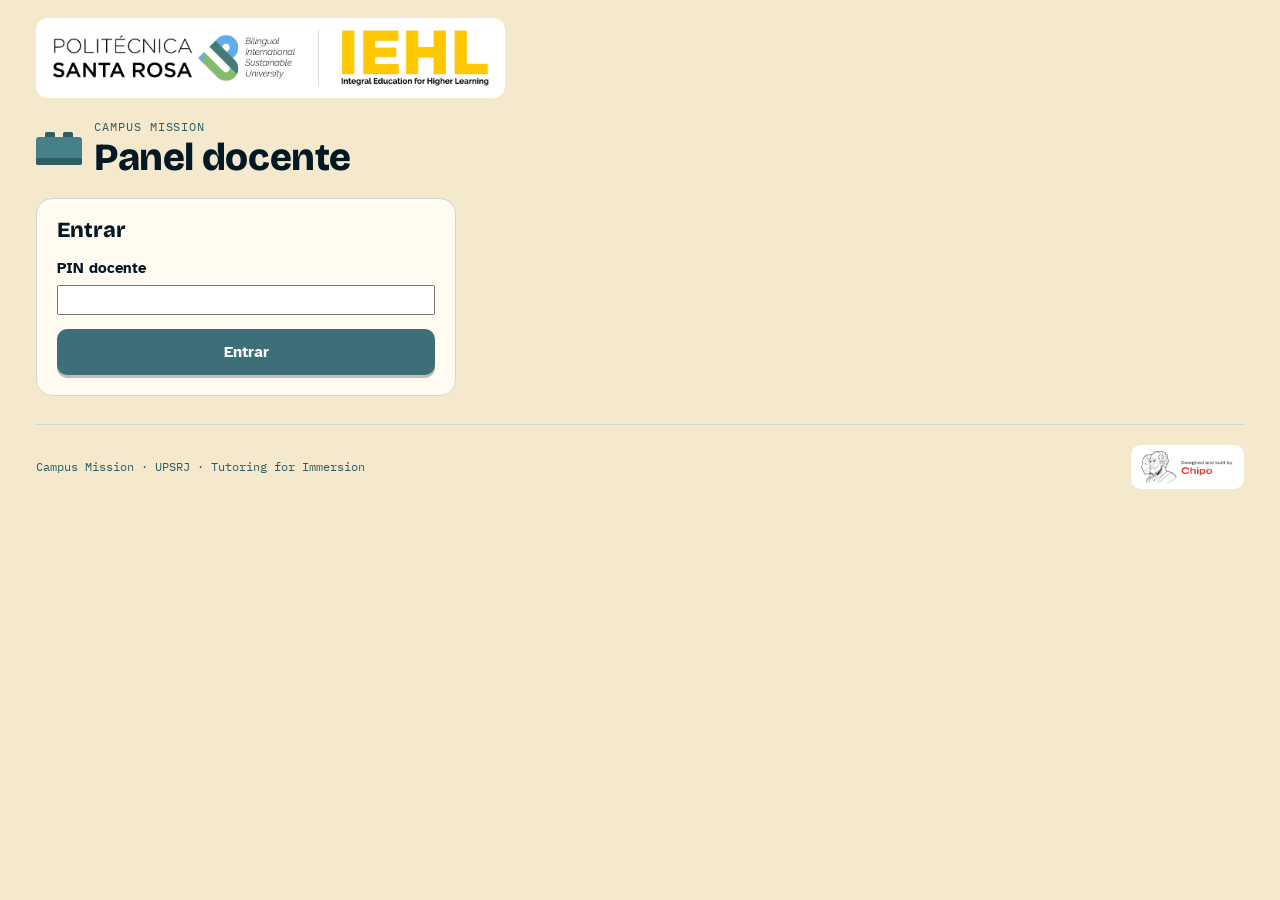
<file: docente.html>
<!doctype html>
<html lang="es">
<head>
<meta charset="utf-8">
<meta name="viewport" content="width=device-width,initial-scale=1,viewport-fit=cover">
<meta name="robots" content="noindex">
<title>Campus Mission · Panel docente</title>
<link rel="stylesheet" href="https://fonts.googleapis.com/css2?family=Atkinson+Hyperlegible:wght@400;700&family=Bricolage+Grotesque:opsz,wght@12..96,600;12..96,800&family=IBM+Plex+Mono:wght@500&display=swap">
<link rel="stylesheet" href="styles.css?v=5">
<style>
.gcard{display:grid;grid-template-columns:minmax(0,1fr) auto;gap:10px 16px;align-items:center;padding:14px 16px;border-radius:14px;border:1.5px solid var(--line);background:var(--surface);cursor:pointer}
.gcard.sel{border-color:var(--red);box-shadow:0 3px 0 var(--red)}
.gcode{font-family:var(--mono);font-size:1.25rem;letter-spacing:.08em}
.switch{display:flex;align-items:center;gap:8px;font-weight:700;font-size:.9rem}
.switch input{width:20px;height:20px;accent-color:var(--ok)}
.big-code{font-family:var(--mono);font-size:clamp(2rem,7vw,4rem);letter-spacing:.1em;padding:16px;border-radius:14px;background:var(--surface-2);border:2px dashed var(--line);text-align:center}
.cols{display:grid;grid-template-columns:minmax(0,320px) minmax(0,1fr);gap:20px;align-items:start}
.list{display:flex;flex-direction:column;gap:10px}
.row{display:flex;gap:8px;flex-wrap:wrap;align-items:center}
.zona-peligro{display:flex;flex-direction:column;align-items:flex-start;gap:10px;padding:14px 16px;border-radius:14px;border:1.5px dashed var(--warn)}
.btn.peligro{background:var(--warn);color:#fff}
.confirma{padding:10px 12px;border-radius:10px;border:1.5px solid var(--warn);font-size:.9rem}
@media (max-width:860px){.cols{grid-template-columns:minmax(0,1fr)}}
</style>
</head>
<body>
<div class="app">
  <div class="logos">
    <img src="assets/logo_upsrj.png" alt="Universidad Politécnica de Santa Rosa Jáuregui">
    <img src="assets/logo_iehl.png" alt="IEHL · Integral Education for Higher Learning">
  </div>
  <header class="top">
    <div class="brand">
      <svg width="46" height="34" viewBox="0 0 46 34" aria-hidden="true"><rect x="9" y="1" width="10" height="6" rx="1.5" fill="#2f5d63"/><rect x="27" y="1" width="10" height="6" rx="1.5" fill="#2f5d63"/><rect x="0" y="6" width="46" height="28" rx="3" fill="#468189"/><rect x="0" y="27" width="46" height="7" rx="2" fill="#2f5d63"/></svg>
      <div><div class="eyebrow">Campus Mission</div><h1>Panel docente</h1></div>
    </div>
    <div class="toolbar">
      <a class="btn ghost small" id="lnkHoja" target="_blank" rel="noopener" hidden>Abrir hoja de cálculo</a>
      <a class="btn ghost small" id="lnkCarpeta" target="_blank" rel="noopener" hidden>Carpeta en Drive</a>
      <button class="btn ghost small" id="btnSalir" hidden>Salir</button>
    </div>
  </header>
  <div class="banner demo" id="demo" hidden>Modo de prueba: no hay servidor configurado. El PIN docente de prueba es 0000 y los datos viven solo en este navegador.</div>
  <div class="banner" id="aviso" hidden></div>

  <form class="card form" id="fLogin" style="max-width:420px" novalidate>
    <h2>Entrar</h2>
    <div class="field"><label for="inPinD">PIN docente</label><input type="password" id="inPinD" autocomplete="current-password" required></div>
    <p class="msg bad" id="errLogin" hidden></p>
    <button class="btn" type="submit">Entrar</button>
  </form>

  <div class="cols" id="vPanel" hidden>
    <div style="display:flex;flex-direction:column;gap:16px">
      <form class="card form" id="fGrupo" novalidate>
        <h2>Nuevo grupo</h2>
        <div class="field"><label for="inNombre">Nombre del grupo</label><input type="text" id="inNombre" placeholder="IRC 01" required></div>
        <button class="btn" type="submit">Crear grupo y código</button>
        <div id="nuevoCodigo" hidden style="display:flex;flex-direction:column;gap:8px">
          <span class="eyebrow">Código para los alumnos</span>
          <div class="big-code" id="bigCode"></div>
          <button class="btn ghost small" type="button" id="btnCopiar">Copiar código</button>
        </div>
      </form>
      <div class="card" style="display:flex;flex-direction:column;gap:12px">
        <div class="row" style="justify-content:space-between"><h2>Grupos</h2><button class="btn ghost small" id="btnRecargar">Actualizar</button></div>
        <div class="list" id="grupos"><p class="empty">Cargando…</p></div>
      </div>
    </div>
    <div class="card" style="display:flex;flex-direction:column;gap:16px">
      <div class="row" style="justify-content:space-between">
        <div><div class="eyebrow" id="selCodigo">Elige un grupo</div><h2 id="selNombre">Equipos</h2></div>
        <label class="switch" id="swFase3" hidden><input type="checkbox" id="chkFase3"> Fase 3 abierta</label>
      </div>
      <p class="muted" id="ayudaF3" hidden style="color:var(--muted)">Abre la fase 3 cuando el grupo termine su semana de recolección. Los equipos verán y podrán descargar lo que encontró todo el grupo.</p>
      <div class="doc-grid" id="equipos"><p class="empty">Elige un grupo para ver a sus equipos.</p></div>
      <div class="zona-peligro" id="zonaEliminar" hidden>
        <div><b>Eliminar este grupo</b><p class="save">El grupo y sus equipos desaparecen de la página y del panel. Sus datos pasan a las pestañas «Eliminados» y «Grupos eliminados» de tu hoja, y las fotos se quedan en Drive.</p></div>
        <button class="btn ghost small" type="button" id="btnElimGrupo">Eliminar grupo…</button>
        <div class="row" id="confGrupo" hidden>
          <label for="inConfGrupo" class="save">Para confirmar, escribe el código <b id="codConf"></b></label>
          <input type="text" id="inConfGrupo" autocomplete="off" autocapitalize="characters" style="max-width:16ch">
          <button class="btn small peligro" type="button" id="btnElimGrupoOk" disabled>Eliminar grupo</button>
          <button class="btn ghost small" type="button" id="btnElimGrupoNo">Cancelar</button>
        </div>
      </div>
    </div>
  </div>
  <footer class="pie"><span class="save">Campus Mission · UPSRJ · Tutoring for Immersion</span><img class="firma" src="assets/firma_designed_by_chipo.png" alt="Designed and built by Chipo"></footer>
</div>

<script src="config.js?v=5"></script>
<script src="api.js?v=5"></script>
<script src="data.js?v=5"></script>
<script>
const API = window.CampusAPI;
let PIN = null, SEL = null;
try { PIN = sessionStorage.getItem('campusMission.pinDocente'); } catch {}
if (API.DEMO) $('#demo').hidden = false;
const hora = iso => { try { return iso ? new Date(iso).toLocaleString('es-MX', { weekday: 'short', day: 'numeric', month: 'short', hour: '2-digit', minute: '2-digit' }) : ''; } catch { return ''; } };
const doc = (op, extra) => API.llamar(Object.assign({ a: 'docente', pinDocente: PIN, op }, extra || {}));
function aviso(t) { const a = $('#aviso'); a.textContent = t || ''; a.hidden = !t; }

$('#fLogin').addEventListener('submit', async e => { e.preventDefault(); PIN = $('#inPinD').value.trim(); await entrar(); });
async function entrar() {
  const r = await doc('grupos');
  if (!r.ok) { const m = $('#errLogin'); m.textContent = r.error === 'wrong_teacher_pin' ? 'PIN incorrecto. Si no lo has cambiado en Code.gs, cámbialo y vuelve a implementar.' : 'No se pudo conectar (' + r.error + ').'; m.hidden = false; $('#fLogin').hidden = false; $('#vPanel').hidden = true; return; }
  try { sessionStorage.setItem('campusMission.pinDocente', PIN); } catch {}
  $('#fLogin').hidden = true; $('#vPanel').hidden = false; $('#btnSalir').hidden = false;
  if (r.hoja) { $('#lnkHoja').href = r.hoja; $('#lnkHoja').hidden = false; }
  if (r.carpeta) { $('#lnkCarpeta').href = r.carpeta; $('#lnkCarpeta').hidden = false; }
  pintarGrupos(r.grupos);
}
$('#btnSalir').addEventListener('click', () => { try { sessionStorage.removeItem('campusMission.pinDocente'); } catch {} location.reload(); });
$('#btnRecargar').addEventListener('click', async () => { const r = await doc('grupos'); if (r.ok) pintarGrupos(r.grupos); if (SEL) verGrupo(SEL); });

function pintarGrupos(gs) {
  $('#grupos').innerHTML = gs.length ? gs.map(g => `<div class="gcard${SEL === g.codigo ? ' sel' : ''}" data-c="${esc(g.codigo)}" tabindex="0" role="button"><div><b>${esc(g.nombre)}</b><div class="gcode">${esc(g.codigo)}</div></div><div style="text-align:right"><span class="pill ${g.fase3 ? 'ok' : ''}">${g.fase3 ? 'Fase 3 abierta' : 'Fases 1–2'}</span><div class="muted" style="font-size:.85rem;color:var(--muted)">${g.equipos}/10 equipos</div></div></div>`).join('') : '<p class="empty">Aún no hay grupos. Crea el primero arriba.</p>';
  document.querySelectorAll('.gcard').forEach(el => { const go = () => verGrupo(el.dataset.c); el.addEventListener('click', go); el.addEventListener('keydown', e => { if (e.key === 'Enter') go(); }); });
}

$('#fGrupo').addEventListener('submit', async e => {
  e.preventDefault(); const nombre = $('#inNombre').value.trim(); if (!nombre) return;
  const r = await doc('crearGrupo', { nombre });
  if (!r.ok) { aviso('No se pudo crear el grupo (' + r.error + ').'); return; }
  $('#bigCode').textContent = r.codigo; $('#nuevoCodigo').hidden = false; $('#inNombre').value = '';
  const g = await doc('grupos'); if (g.ok) pintarGrupos(g.grupos);
});
$('#btnCopiar').addEventListener('click', async () => { try { await navigator.clipboard.writeText($('#bigCode').textContent); $('#btnCopiar').textContent = 'Copiado'; } catch { $('#btnCopiar').textContent = 'Selecciónalo y cópialo'; } });

async function verGrupo(codigo) {
  SEL = codigo;
  document.querySelectorAll('.gcard').forEach(el => el.classList.toggle('sel', el.dataset.c === codigo));
  $('#equipos').innerHTML = '<p class="empty">Cargando equipos…</p>';
  const r = await doc('equipos', { codigo });
  if (!r.ok) { $('#equipos').innerHTML = '<p class="empty">No se pudieron cargar (' + esc(r.error) + ').</p>'; return; }
  $('#selCodigo').textContent = r.grupo.codigo; $('#selNombre').textContent = r.grupo.nombre;
  $('#swFase3').hidden = false; $('#ayudaF3').hidden = false; $('#chkFase3').checked = !!r.grupo.fase3;
  $('#zonaEliminar').hidden = false; $('#confGrupo').hidden = true; $('#inConfGrupo').value = ''; $('#btnElimGrupoOk').disabled = true; $('#codConf').textContent = r.grupo.codigo;
  $('#equipos').innerHTML = EQUIPOS.map(eq => {
    const d = r.equipos.find(x => x.equipo === eq.n);
    if (!d) return `<div class="doc-card"><div class="row"><div class="badge" style="--c:${eq.color};width:40px;height:40px;font-size:1.1rem">${eq.n}</div><div><b>${esc(eq.titulo)}</b><div class="pills"><span class="pill no">Sin registro</span></div></div></div></div>`;
    const qs = preguntas(eq); const n = qs.filter(([id]) => (d.respuestas[id] || '').trim().length >= 3).length;
    const x = d.explicacion || {};
    return `<div class="doc-card">
      <div class="row">${d.mini ? `<img src="${esc(d.mini)}" alt="Foto del equipo ${eq.n}">` : `<div class="badge" style="--c:${eq.color};width:64px;height:64px">${eq.n}</div>`}
        <div style="min-width:0"><b>Equipo ${eq.n} · ${esc(eq.titulo)}</b>
          <div class="pills" style="margin-top:6px">
            <span class="pill ${d.ubicado ? 'ok' : 'no'}">${d.ubicado ? 'Ubicado · ' + d.intentos + ' int.' : 'Sin ubicar · ' + d.intentos + ' int.'}</span>
            <span class="pill ${d.tieneFoto ? 'ok' : 'no'}">${d.tieneFoto ? 'Foto ' + hora(d.fotoEn) : 'Sin foto'}</span>
            <span class="pill ${n === qs.length ? 'ok' : ''}">F2 ${n}/${qs.length}</span>
            <span class="pill ${d.explicadoEn ? 'ok' : ''}">${d.explicadoEn ? 'F3 enviada' : 'F3 pendiente'}</span>
          </div></div></div>
      ${d.integrantes ? `<p style="font-size:.85rem;color:var(--muted);white-space:pre-wrap;margin:0">${esc(d.integrantes)}</p>` : ''}
      <details><summary>Respuestas de la fase 2</summary><dl class="ans">${qs.map(([id, , t]) => `<dt>${esc(t)}</dt><dd>${esc(d.respuestas[id] || '—')}</dd>`).join('')}</dl></details>
      <details><summary>Explicación de la fase 3</summary><dl class="ans">${EXPLICACION.map(([id, tag]) => `<dt>${esc(tag)}</dt><dd>${esc(x[id] || '—')}</dd>`).join('')}</dl></details>
      <div class="row">${d.fotoUrl ? `<a class="link" href="${esc(d.fotoUrl)}" target="_blank" rel="noopener">Foto completa ↗</a>` : ''}<button class="btn ghost small" data-pin="${eq.n}">Reiniciar PIN</button><button class="btn ghost small" data-del="${eq.n}">Eliminar equipo</button><span class="save">Última modificación: ${hora(d.actualizado)}</span></div>
      <div class="row confirma" data-delbox="${eq.n}" hidden><span>¿Eliminar al equipo ${eq.n}? Se borra su avance de la página (queda copia en la pestaña «Eliminados»).</span><button class="btn small peligro" data-delok="${eq.n}">Sí, eliminar</button><button class="btn ghost small" data-delno="${eq.n}">Cancelar</button></div>
      <div class="row" data-pinbox="${eq.n}" hidden><input type="text" inputmode="numeric" maxlength="4" placeholder="Nuevo PIN" style="max-width:9ch" id="np-${eq.n}"><button class="btn small" data-pinok="${eq.n}">Guardar PIN</button></div>
    </div>`;
  }).join('');
  document.querySelectorAll('[data-pin]').forEach(b => b.addEventListener('click', () => { const box = document.querySelector(`[data-pinbox="${b.dataset.pin}"]`); box.hidden = !box.hidden; }));
  document.querySelectorAll('[data-pinok]').forEach(b => b.addEventListener('click', async () => {
    const n = b.dataset.pinok, pin = $('#np-' + n).value.trim();
    if (!/^\d{4}$/.test(pin)) { aviso('El PIN debe tener 4 dígitos.'); return; }
    const r2 = await doc('reiniciarPin', { codigo: SEL, equipo: +n, pin });
    aviso(r2.ok ? `PIN del equipo ${n} cambiado. Díselo al equipo.` : 'No se pudo cambiar (' + r2.error + ').');
  }));
  document.querySelectorAll('[data-del]').forEach(b => b.addEventListener('click', () => { document.querySelector(`[data-delbox="${b.dataset.del}"]`).hidden = false; }));
  document.querySelectorAll('[data-delno]').forEach(b => b.addEventListener('click', () => { document.querySelector(`[data-delbox="${b.dataset.delno}"]`).hidden = true; }));
  document.querySelectorAll('[data-delok]').forEach(b => b.addEventListener('click', async () => {
    b.disabled = true; const n = +b.dataset.delok;
    const r3 = await doc('eliminarEquipo', { codigo: SEL, equipo: n });
    aviso(r3.ok ? `Equipo ${n} eliminado. Puede volver a registrarse con un PIN nuevo.` : 'No se pudo eliminar (' + r3.error + ').');
    const g = await doc('grupos'); if (g.ok) pintarGrupos(g.grupos);
    verGrupo(SEL);
  }));
}
$('#btnElimGrupo').addEventListener('click', () => { $('#confGrupo').hidden = false; $('#inConfGrupo').focus(); });
$('#btnElimGrupoNo').addEventListener('click', () => { $('#confGrupo').hidden = true; $('#inConfGrupo').value = ''; });
$('#inConfGrupo').addEventListener('input', e => { $('#btnElimGrupoOk').disabled = e.target.value.trim().toUpperCase() !== SEL; });
$('#btnElimGrupoOk').addEventListener('click', async () => {
  $('#btnElimGrupoOk').disabled = true;
  const r = await doc('eliminarGrupo', { codigo: SEL, confirmar: $('#inConfGrupo').value.trim() });
  if (!r.ok) { aviso('No se pudo eliminar (' + r.error + ').'); return; }
  aviso(`Grupo ${SEL} eliminado. ${r.equiposArchivados} equipo(s) pasaron a la pestaña «Eliminados».`);
  SEL = null; $('#zonaEliminar').hidden = true; $('#swFase3').hidden = true; $('#ayudaF3').hidden = true;
  $('#selCodigo').textContent = 'Elige un grupo'; $('#selNombre').textContent = 'Equipos';
  $('#equipos').innerHTML = '<p class="empty">Elige un grupo para ver a sus equipos.</p>';
  const g = await doc('grupos'); if (g.ok) pintarGrupos(g.grupos);
});
$('#chkFase3').addEventListener('change', async e => {
  const abierta = e.target.checked;
  const r = await doc('fase3', { codigo: SEL, abierta });
  if (!r.ok) { e.target.checked = !abierta; aviso('No se pudo cambiar (' + r.error + ').'); return; }
  aviso(abierta ? 'Fase 3 abierta para este grupo.' : 'Fase 3 cerrada para este grupo.');
  const g = await doc('grupos'); if (g.ok) pintarGrupos(g.grupos);
});
if (PIN) entrar();
</script>
</body>
</html>
</file>
<file: styles.css>
/* Campus Mission — estilos */
html{-webkit-text-size-adjust:100%}
body{margin:0}
img{max-width:100%}
[hidden]{display:none!important}
/* Layout: maqueta de bloques. Fase 1 = mapa como placa Lego + panel de misión; Fase 2 = edificio 3D + cuaderno de campo. */
:root{
  /* Gama: Rich Black #031926 · Metallic Seaweed #468189 · Green Sheen #77ACA2 · Opal #9DBEBB · Champagne #F4E9CD */
  --bg:#F4E9CD; --surface:#fffbf1; --surface-2:#f8f0dc; --ink:#031926; --muted:#2f5d63; --line:#cfd9d3;
  --red:#3c6f77; --red-ink:#ffffff; --yellow:#77ACA2; --blue:#468189; --ok:#2f6f66; --warn:#9a4a24;
  --display:"Bricolage Grotesque", "Arial Black", system-ui, sans-serif;
  --body:"Atkinson Hyperlegible", "Segoe UI", system-ui, sans-serif;
  --mono:"IBM Plex Mono", ui-monospace, Menlo, monospace;
  /* El mapa es un objeto físico: mismos colores en ambos temas */
  --m-plate:#77ACA2; --m-field:#9DBEBB; --m-field2:#8fb5ad; --m-road:#7d8f94; --m-gravel:#c9cdbf; --m-path:#F4E9CD; --m-tree:#2f5d63; --m-tree2:#468189;
}
@media (prefers-color-scheme: dark){:root:not([data-theme="light"]){
  --bg:#031926; --surface:#0a2533; --surface-2:#10303f; --ink:#F4E9CD; --muted:#9DBEBB; --line:#1f4552;
  --red:#77ACA2; --red-ink:#031926; --yellow:#9DBEBB; --blue:#9DBEBB; --ok:#77ACA2; --warn:#e3a46f; color-scheme:dark }}
:root[data-theme="dark"]{
  --bg:#031926; --surface:#0a2533; --surface-2:#10303f; --ink:#F4E9CD; --muted:#9DBEBB; --line:#1f4552;
  --red:#77ACA2; --red-ink:#031926; --yellow:#9DBEBB; --blue:#9DBEBB; --ok:#77ACA2; --warn:#e3a46f; color-scheme:dark }
*{box-sizing:border-box}
body{background:var(--bg);color:var(--ink);font-family:var(--body);font-size:16px;line-height:1.5}
.app{max-width:1240px;margin:0 auto;padding-left:max(16px,env(safe-area-inset-left,0px));padding-right:max(16px,env(safe-area-inset-right,0px));padding-block:18px 48px;display:flex;flex-direction:column;gap:20px}
h1,h2,h3{font-family:var(--display);line-height:1.1;margin:0;text-wrap:balance}
h1{font-size:clamp(1.6rem,3.6vw,2.4rem);font-weight:800;letter-spacing:-.01em}
h2{font-size:1.35rem;font-weight:800}
h3{font-size:1.05rem;font-weight:600}
p{margin:0}
.eyebrow{font-family:var(--mono);font-size:.74rem;letter-spacing:.08em;text-transform:uppercase;color:var(--muted)}
button,input,select,textarea{font:inherit;color:inherit}
:focus-visible{outline:3px solid var(--blue);outline-offset:2px}

/* Header */
.top{display:flex;flex-wrap:wrap;align-items:center;justify-content:space-between;gap:14px}
.brand{display:flex;align-items:center;gap:12px}
.brand svg{flex:none}
.steps{display:flex;gap:6px;flex-wrap:wrap}
.step{font-family:var(--mono);font-size:.78rem;padding:6px 12px;border-radius:999px;border:1.5px solid var(--line);color:var(--muted);background:var(--surface)}
.step.on{border-color:var(--red);color:var(--red);font-weight:500}
.step.done{border-color:var(--ok);color:var(--ok)}
.toolbar{display:flex;gap:8px;flex-wrap:wrap;align-items:center}

.btn{display:inline-flex;align-items:center;justify-content:center;gap:8px;border:0;border-radius:10px;padding:11px 18px;font-weight:700;cursor:pointer;background:var(--red);color:var(--red-ink);box-shadow:0 3px 0 rgba(0,0,0,.25);transition:transform .08s}
.btn:active{transform:translateY(2px);box-shadow:0 1px 0 rgba(0,0,0,.25)}
.btn[disabled]{opacity:.45;cursor:not-allowed}
.btn.ghost{background:var(--surface);color:var(--ink);border:1.5px solid var(--line);box-shadow:none}
.btn.small{padding:7px 12px;font-size:.88rem}
a.link{color:var(--blue);font-weight:700}

.card{background:var(--surface);border:1px solid var(--line);border-radius:16px;padding:20px}
.banner{border-radius:12px;padding:10px 14px;background:var(--surface-2);border:1px dashed var(--line);color:var(--muted);font-size:.92rem}

/* Inicio */
.inicio{display:grid;grid-template-columns:minmax(0,1fr) minmax(0,1.1fr);gap:20px;align-items:start}
.form{display:flex;flex-direction:column;gap:14px}
.field{display:flex;flex-direction:column;gap:6px}
.field label{font-weight:700;font-size:.92rem}
.field .help{font-size:.82rem;color:var(--muted)}
input[type=text],select,textarea{width:100%;border:1.5px solid var(--line);border-radius:10px;padding:10px 12px;background:var(--surface-2)}
textarea{resize:vertical;min-height:84px}
.equipos{display:grid;grid-template-columns:repeat(auto-fill,minmax(220px,1fr));gap:10px}
.eq{display:grid;grid-template-columns:auto minmax(0,1fr);gap:4px 10px;align-items:start;padding:10px 12px;border-radius:12px;background:var(--surface-2);border:1px solid var(--line)}
.eq .n{grid-row:span 2;width:30px;height:30px;border-radius:7px;display:grid;place-items:center;font-family:var(--display);font-weight:800;color:#fff;background:var(--c,#888);box-shadow:inset 0 -3px 0 rgba(0,0,0,.2)}
.eq b{font-size:.92rem;line-height:1.25}
.eq span{font-size:.8rem;color:var(--muted)}

/* Misión */
.mision{display:grid;grid-template-columns:minmax(0,1.1fr) minmax(0,1fr);gap:20px;align-items:start}
.mapWrap{position:relative;background:#77ACA2;border-radius:18px;overflow:hidden;border:4px solid #468189;box-shadow:0 6px 0 #031926}
#mapa{display:block;width:100%;height:min(80vh,1000px)}
.mapHud{position:absolute;left:10px;right:10px;bottom:10px;display:flex;justify-content:space-between;gap:8px;flex-wrap:wrap;pointer-events:none}
.mapHud > *{pointer-events:auto}
.chip{font-family:var(--mono);font-size:.75rem;padding:6px 10px;border-radius:8px;background:rgba(15,20,27,.78);color:#fff;text-decoration:none}
.bld{cursor:pointer;transition:transform .15s}
.bld:hover,.bld:focus-visible{transform:translate(-2px,-3px)}
.bld:focus{outline:none}
.bld:focus-visible .top{stroke:#fff;stroke-width:3}
.bld.no{animation:shake .4s}
.bld.si .top{stroke:#ffe14d;stroke-width:4}
.bld .lbl{display:none}
.bld.si .lbl{display:block}
@keyframes shake{20%,60%{transform:translateX(-5px)}40%,80%{transform:translateX(5px)}}

.panel{display:flex;flex-direction:column;gap:16px}
.mission-head{display:flex;gap:14px;align-items:center}
.badge{width:52px;height:52px;flex:none;border-radius:12px;display:grid;place-items:center;font-family:var(--display);font-weight:800;font-size:1.5rem;color:#fff;background:var(--c,var(--red));box-shadow:inset 0 -5px 0 rgba(0,0,0,.22)}
.task{display:grid;grid-template-columns:34px minmax(0,1fr);gap:12px;padding:14px;border-radius:14px;border:1.5px solid var(--line);background:var(--surface)}
.task .num{width:34px;height:34px;border-radius:50%;display:grid;place-items:center;font-family:var(--display);font-weight:800;background:var(--surface-2);border:1.5px solid var(--line)}
.task.on{border-color:var(--red)}
.task.on .num{background:var(--red);color:#fff;border-color:var(--red)}
.task.ok .num{background:var(--ok);color:#fff;border-color:var(--ok)}
.task.locked{opacity:.55}
.task-body{display:flex;flex-direction:column;gap:8px;min-width:0}
.msg{font-size:.92rem;padding:8px 12px;border-radius:10px}
.msg.bad{background:color-mix(in srgb,var(--warn) 14%,transparent);color:var(--warn)}
.msg.good{background:color-mix(in srgb,var(--ok) 14%,transparent);color:var(--ok)}
.areas{display:flex;flex-wrap:wrap;gap:6px}
.area{font-size:.82rem;padding:4px 10px;border-radius:999px;background:var(--surface-2);border:1px solid var(--line)}
.drop{display:flex;flex-direction:column;align-items:center;gap:8px;padding:18px;border:2px dashed var(--line);border-radius:12px;text-align:center;cursor:pointer;background:var(--surface-2)}
.drop input{position:absolute;width:1px;height:1px;opacity:0}
.foto{width:100%;max-height:260px;object-fit:cover;border-radius:12px;border:1px solid var(--line)}

/* Edificio */
.edificio{display:grid;grid-template-columns:minmax(0,1fr) minmax(0,1fr);gap:20px;align-items:start}
.stage{position:relative;border-radius:18px;overflow:hidden;background:linear-gradient(180deg,#9DBEBB,#F4E9CD 75%);border:1px solid var(--line);aspect-ratio:4/3.3;max-width:100%}
:root[data-theme="dark"] .stage{background:linear-gradient(180deg,#0a2533,#10303f 70%)}
@media (prefers-color-scheme: dark){:root:not([data-theme="light"]) .stage{background:linear-gradient(180deg,#0a2533,#10303f 70%)}}
.stage canvas{display:block;width:100%;height:100%;touch-action:none;cursor:grab}
.stage .cap{position:absolute;left:12px;top:12px;display:flex;flex-direction:column;gap:4px}
.stage .cap h2{color:#14202e;background:rgba(255,255,255,.85);padding:6px 10px;border-radius:8px;font-size:1.1rem}
.stage .hint{position:absolute;right:12px;bottom:12px}
.sticky{position:sticky;top:calc(env(safe-area-inset-top,0px) + 12px);display:flex;flex-direction:column;gap:12px}
.qs{display:flex;flex-direction:column;gap:14px}
.q{display:flex;flex-direction:column;gap:6px}
.q label{font-weight:700;font-size:.95rem}
.q .tag{font-family:var(--mono);font-size:.7rem;letter-spacing:.06em;text-transform:uppercase;color:var(--muted)}
.save{font-family:var(--mono);font-size:.78rem;color:var(--muted)}
.progress{height:10px;border-radius:5px;background:var(--surface-2);border:1px solid var(--line);overflow:hidden}
.progress i{display:block;height:100%;background:var(--ok);width:0;transition:width .3s}

/* Muro y docente */
.muro{display:grid;grid-template-columns:repeat(auto-fill,minmax(170px,1fr));gap:12px}
.polaroid{background:#fff;color:#1b2430;padding:8px 8px 10px;border-radius:6px;box-shadow:0 2px 8px rgba(0,0,0,.15);display:flex;flex-direction:column;gap:6px}
.polaroid img{width:100%;aspect-ratio:1;object-fit:cover;border-radius:3px;background:#ddd}
.polaroid b{font-size:.85rem}
.polaroid span{font-size:.75rem;color:#5a6575}
.empty{color:var(--muted);font-size:.92rem}
.doc-grid{display:grid;grid-template-columns:repeat(auto-fill,minmax(280px,1fr));gap:14px}
.doc-card{display:flex;flex-direction:column;gap:10px;padding:14px;border-radius:14px;border:1px solid var(--line);background:var(--surface)}
.doc-card .row{display:flex;gap:10px;align-items:center}
.doc-card img{width:64px;height:64px;object-fit:cover;border-radius:8px;flex:none;background:var(--surface-2)}
.pills{display:flex;flex-wrap:wrap;gap:6px}
.pill{font-family:var(--mono);font-size:.7rem;padding:3px 8px;border-radius:999px;border:1px solid var(--line);color:var(--muted)}
.pill.ok{border-color:var(--ok);color:var(--ok)}
.pill.no{border-color:var(--warn);color:var(--warn)}
details summary{cursor:pointer;font-weight:700;font-size:.9rem}
.ans{display:flex;flex-direction:column;gap:8px;margin-top:8px;font-size:.88rem}
.ans p{white-space:pre-wrap}
.ans dt{font-weight:700}
.ans dd{margin:0 0 6px;color:var(--muted);white-space:pre-wrap}

.fade{animation:fadeIn .45s ease both}
@keyframes fadeIn{from{opacity:.001;transform:translateY(8px)}to{opacity:1;transform:none}}
#flash{position:fixed;inset:0;background:var(--surface);opacity:0;pointer-events:none;transition:opacity .35s;z-index:20}
#flash.on{opacity:1}

@media (max-width:860px){
  .inicio,.mision,.edificio{grid-template-columns:minmax(0,1fr)}
  .sticky{position:static}
  #mapa{height:min(72vh,820px)}
}
@media (prefers-reduced-motion:reduce){*{animation:none!important;transition:none!important}}

/* --- Añadidos para la versión web --- */
.step{cursor:default}
button.step{font:inherit;font-family:var(--mono);font-size:.78rem;cursor:pointer}
button.step[disabled]{cursor:not-allowed;opacity:.55}
.code-in{font-family:var(--mono);font-size:1.3rem;letter-spacing:.12em;text-transform:uppercase}
.pin-in{font-family:var(--mono);font-size:1.4rem;letter-spacing:.5em;max-width:10ch}
.grupo-ok{display:flex;align-items:center;gap:10px;padding:10px 14px;border-radius:12px;background:color-mix(in srgb,var(--ok) 12%,transparent);color:var(--ok);font-weight:700}
.demo{background:color-mix(in srgb,var(--yellow) 30%,var(--surface));border:1.5px solid var(--yellow);color:var(--ink)}
.f3-grid{display:grid;grid-template-columns:minmax(0,1fr) minmax(0,1.3fr);gap:20px;align-items:start}
.lock{display:flex;flex-direction:column;gap:12px;align-items:flex-start}
.downloads{display:flex;flex-wrap:wrap;gap:8px}
.place{display:flex;flex-direction:column;gap:12px;padding:16px;border-radius:14px;border:1.5px solid var(--line);background:var(--surface-2)}
.place h3{display:flex;align-items:center;gap:8px}
.tcard{display:flex;flex-direction:column;gap:8px;padding:14px;border-radius:12px;background:var(--surface);border:1px solid var(--line)}
.tcard .facts{margin:0;padding-left:20px;display:flex;flex-direction:column;gap:4px}
.tcard .pending{color:var(--muted);font-style:italic}
.retry{display:flex;gap:8px;align-items:center;flex-wrap:wrap}
.polaroid img[src=""]{visibility:hidden}
@media (max-width:860px){.f3-grid{grid-template-columns:minmax(0,1fr)}}
@media print{
  body{background:#fff;color:#000}
  .top,.banner,#vInicio,#vMision,#vEdificio,#vMuro,.no-print{display:none!important}
  #vFase3{display:block!important}
  .card,.place,.tcard{border-color:#999;background:#fff;box-shadow:none}
  .place{break-inside:avoid}
}

/* --- Botones de idioma y lectura --- */
.acceso{display:flex;flex-wrap:wrap;gap:8px;justify-content:flex-end}
.acc-btn{font:inherit;font-weight:700;font-size:.92rem;padding:8px 14px;border-radius:999px;border:2px solid var(--ink);background:var(--surface);color:var(--ink);cursor:pointer;min-height:44px}
.acc-btn[aria-pressed="true"]{background:var(--ink);color:var(--bg)}
.lv-bar{display:none}
.saltar{position:absolute;left:-9999px}
.saltar:focus{left:12px;top:12px;z-index:50;background:var(--ink);color:var(--bg);padding:.4em .8em;border-radius:6px}
/* --- Logos --- */
.logos{display:flex;align-items:center;flex-wrap:wrap;gap:22px;background:#fff;padding:12px 16px;border-radius:12px;width:fit-content;max-width:100%}
.logos img{height:48px;width:auto;display:block}
.logos img+img{height:56px;padding-left:22px;border-left:1px solid rgba(30,42,74,.18)}
.pie{display:flex;flex-wrap:wrap;align-items:center;justify-content:space-between;gap:18px;padding-top:20px;border-top:1px solid var(--line);margin-top:8px}
.firma{height:44px;width:auto;background:#fff;padding:6px 10px;border-radius:10px}
.lsm{border-style:solid;font-weight:700}
@media (max-width:600px){.logos{gap:14px}.logos img{height:34px}.logos img+img{height:40px;padding-left:14px}.firma{height:36px}}
/* --- Lista de lugares (alternativa al mapa) --- */
.lista-mapa{display:none;flex-direction:column;gap:10px}
.lista-botones{display:flex;flex-direction:column;gap:8px}
.lugar-btn{font:inherit;text-align:left;padding:12px 14px;border-radius:10px;border:2px solid var(--line);background:var(--surface-2);color:var(--ink);cursor:pointer;min-height:44px}
.lugar-btn.si{border-color:var(--ok);font-weight:700}

/* ===== MODO BAJA VISIÓN (como El comité de dictamen) =====
   Fondo negro, texto blanco, amarillo para resaltar, letra grande y ajustable. */
:root.lv{--lv-fs:22px;--bg:#000;--surface:#000;--surface-2:#000;--ink:#fff;--muted:#fff;--line:#fff;--red:#FFE600;--red-ink:#000;--yellow:#FFE600;--blue:#FFE600;--ok:#FFE600;--warn:#FFE600;
  --display:"Atkinson Hyperlegible",Verdana,Arial,sans-serif;--body:"Atkinson Hyperlegible",Verdana,Arial,sans-serif;--mono:"Atkinson Hyperlegible",Verdana,Arial,sans-serif;color-scheme:dark}
:root.lv.lv-claro{--bg:#fff;--surface:#fff;--surface-2:#fff;--ink:#000;--muted:#000;--line:#000;--red:#000;--red-ink:#fff;--yellow:#000;--blue:#000;--ok:#000;--warn:#000;color-scheme:light}
:root.lv{font-size:var(--lv-fs)}
.lv body{font-size:1rem;line-height:1.6;background:var(--bg);color:var(--ink)}
.lv .app{max-width:46em}
.lv .lv-bar{display:flex;flex-wrap:wrap;gap:10px;padding-bottom:14px;border-bottom:3px solid var(--line)}
.lv .lv-bar button,.lv .acc-btn{font:inherit;font-size:.9rem;font-weight:700;color:var(--bg);background:var(--ink);border:3px solid var(--ink);border-radius:8px;padding:.4em .9em;cursor:pointer}
.lv .acc-btn[aria-pressed="true"]{background:var(--yellow);border-color:var(--yellow);color:#000}
.lv.lv-claro .acc-btn[aria-pressed="true"]{color:#fff}
.lv :focus-visible{outline:5px solid var(--yellow)!important;outline-offset:4px}
.lv h1,.lv h2,.lv h3{color:var(--yellow);font-family:var(--display)}
.lv h1{font-size:1.7rem}.lv h2{font-size:1.35rem}.lv h3{font-size:1.1rem}
.lv .eyebrow,.lv .help,.lv .save,.lv .q .tag,.lv .area,.lv .pill,.lv .chip,.lv .step,.lv .eq span,.lv .empty{font-size:.85rem;letter-spacing:.02em;color:var(--ink)}
.lv .card,.lv .task,.lv .place,.lv .tcard,.lv .eq,.lv .doc-card{background:var(--bg);border:3px solid var(--line);box-shadow:none}
.lv .inicio,.lv .mision,.lv .edificio,.lv .f3-grid{grid-template-columns:minmax(0,1fr)}
.lv .btn{font-size:1rem;background:var(--yellow);color:#000;border:3px solid var(--yellow);box-shadow:none}
.lv.lv-claro .btn{color:#fff}
.lv .btn.ghost{background:var(--bg);color:var(--ink);border-color:var(--ink)}
.lv input[type=text],.lv input[type=password],.lv select,.lv textarea{font-size:1rem;background:var(--bg);color:var(--ink);border:3px solid var(--ink)}
.lv .msg{font-size:1rem;border:3px solid var(--yellow);background:var(--bg)!important;color:var(--ink)!important;font-weight:700}
.lv .grupo-ok{background:var(--bg);color:var(--yellow);border:3px solid var(--yellow)}
.lv .banner{background:var(--bg);color:var(--ink);border:3px solid var(--yellow);font-size:1rem}
.lv .task .num,.lv .badge,.lv .eq .n{background:var(--yellow)!important;color:#000!important;border-color:var(--yellow)!important;box-shadow:none}
.lv.lv-claro .task .num,.lv.lv-claro .badge,.lv.lv-claro .eq .n{color:#fff!important}
.lv .task.locked{opacity:.7}
.lv .lista-mapa{display:flex}
.lv .lugar-btn{font-size:1rem;background:var(--bg);color:var(--ink);border:3px solid var(--ink)}
.lv .lugar-btn.si{border-color:var(--yellow);color:var(--yellow)}
.lv .mapWrap{border-color:var(--ink);box-shadow:none}
.lv .bld .top{stroke:#000;stroke-width:2}
.lv .bld.si .top{stroke:#FFE600;stroke-width:6}
.lv .stage{display:none}
.lv .drop{border:3px dashed var(--ink);background:var(--bg)}
.lv .progress{height:16px;border:3px solid var(--ink);background:var(--bg)}
.lv .progress i{background:var(--yellow)}
.lv .polaroid{border:3px solid var(--ink)}
.lv .equipos{grid-template-columns:minmax(0,1fr)}
.lv .logos{border:3px solid var(--line)}
.lv .pie{border-top:3px solid var(--line)}
.lv details summary{font-size:1rem}
.lv .muro{grid-template-columns:repeat(auto-fill,minmax(min(14em,100%),1fr))}
.lv #flash{display:none}
/* Anillo para que las insignias oscuras se vean en el tema oscuro */
.badge,.eq .n{box-shadow:inset 0 -3px 0 rgba(0,0,0,.2),0 0 0 2px var(--line)}
.step.on{border-color:var(--red);color:var(--red)}
/* Baja visión conserva el mapa original */
:root.lv{--m-plate:#4f9446;--m-field:#86ad5f;--m-field2:#76a052;--m-road:#8e959c;--m-gravel:#bdb5a6;--m-path:#e1d3ac;--m-tree:#2c6431;--m-tree2:#3d7d3c}
.lv .mapWrap{background:#3f7f39}
</file>
